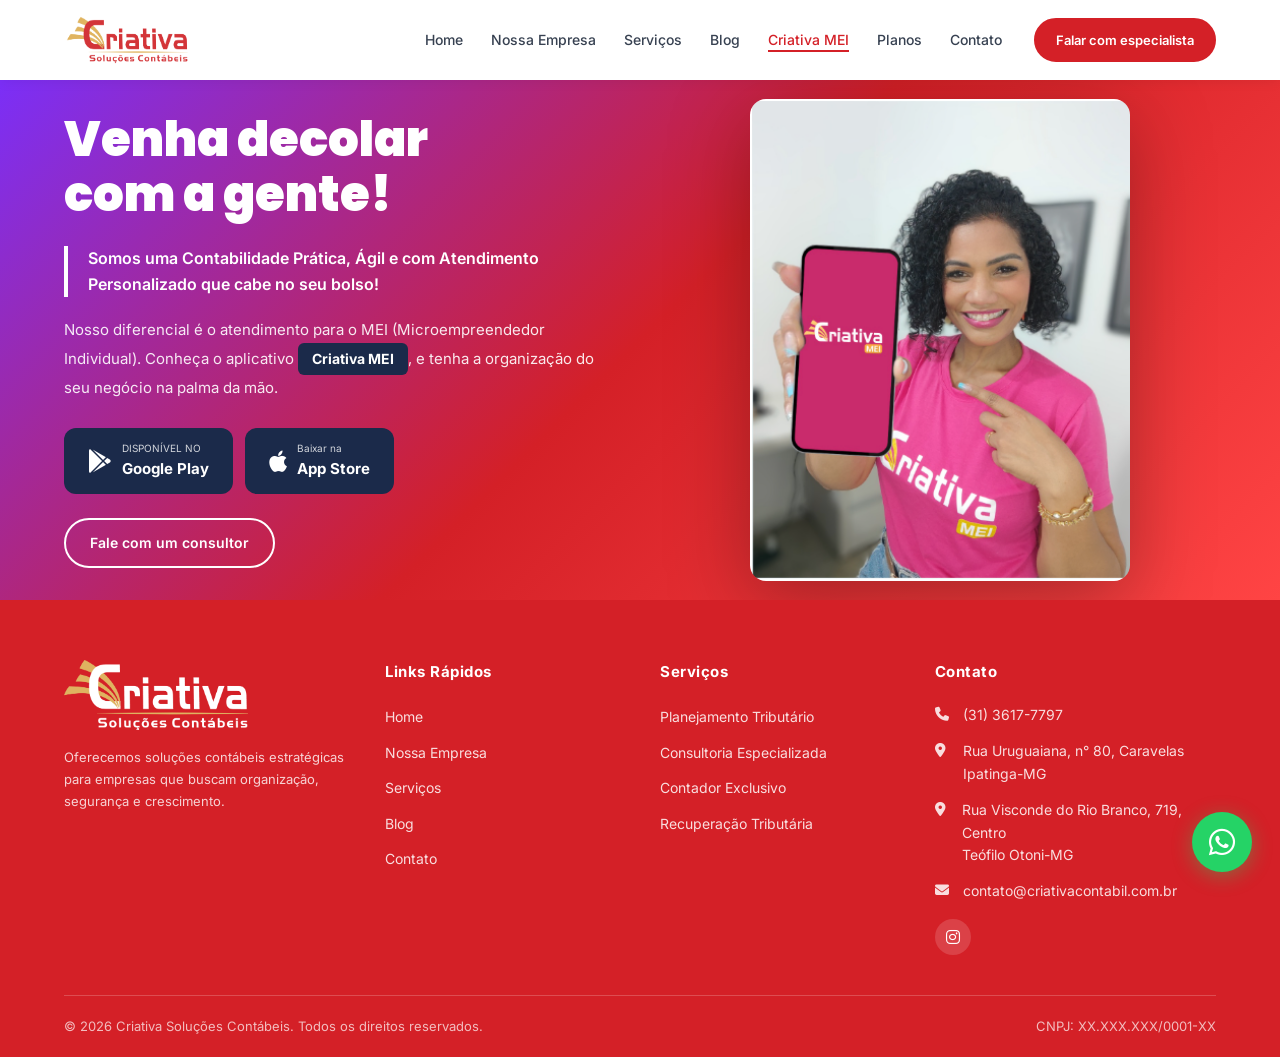
<file: app.html>
<!DOCTYPE html>
<html lang="pt-BR">
<head>
  <meta charset="UTF-8">
  <meta name="viewport" content="width=device-width, initial-scale=1.0">
  <title>Criativa MEI - Criativa Soluções Contábeis</title>
  <meta name="description" content="Conheça o aplicativo Criativa MEI e tenha a organização do seu negócio na palma da mão.">
  <link rel="stylesheet" href="css/styles.css">
  <link rel="stylesheet" href="https://cdnjs.cloudflare.com/ajax/libs/font-awesome/6.5.1/css/all.min.css">
</head>
<body>

  <!-- Header -->
  <header class="header">
    <div class="container">
      <a href="index.html" class="logo">
        <img src="img/LOGOMARCA RECORTADA (1).png" alt="Criativa Soluções Contábeis" class="site-logo">
      </a>
      <nav class="nav" id="nav">
        <ul class="nav-links">
          <li><a href="index.html">Home</a></li>
          <li><a href="empresa.html">Nossa Empresa</a></li>
          <li><a href="servicos.html">Serviços</a></li>
          <li><a href="blog.html">Blog</a></li>
          <li><a href="app.html" class="active">Criativa MEI</a></li>
          <li><a href="planos.html">Planos</a></li>
          <li><a href="contato.html">Contato</a></li>
        </ul>
        <a href="contato.html" class="btn btn-primary btn-nav">Falar com especialista</a>
      </nav>
      <div class="hamburger" id="hamburger">
        <span></span>
        <span></span>
        <span></span>
      </div>
    </div>
  </header>

  <!-- App Hero -->
  <section class="app-hero">
    <div class="container">
      <div class="app-hero-text">
        <h1>Venha decolar<br>com a gente!</h1>
        <div class="highlight-box">
          Somos uma Contabilidade Prática, Ágil e com Atendimento Personalizado que cabe no seu bolso!
        </div>
        <p>Nosso diferencial é o atendimento para o MEI (Microempreendedor Individual). Conheça o aplicativo <span class="app-badge">Criativa MEI</span>, e tenha a organização do seu negócio na palma da mão.</p>
        <div class="app-buttons">
          <a href="#" class="store-btn">
            <i class="fab fa-google-play"></i>
            <div class="store-text">
              <small>DISPONÍVEL NO</small>
              <strong>Google Play</strong>
            </div>
          </a>
          <a href="#" class="store-btn">
            <i class="fab fa-apple"></i>
            <div class="store-text">
              <small>Baixar na</small>
              <strong>App Store</strong>
            </div>
          </a>
        </div>
        <a href="contato.html" class="btn btn-outline-white" style="margin-top: 8px;">Fale com um consultor</a>
      </div>
      <div class="app-mockup">
        <img src="img/criativa-mei-app.png" alt="App Criativa MEI" class="app-mockup-img">
      </div>
    </div>
  </section>

  <!-- Footer -->
  <footer class="footer">
    <div class="container">
      <div class="footer-grid">
        <div class="footer-brand">
          <div class="logo">
            <img src="img/logo rodape.png" alt="Criativa Soluções Contábeis" class="site-logo">
          </div>
          <p>Oferecemos soluções contábeis estratégicas para empresas que buscam organização, segurança e crescimento.</p>
        </div>
        <div>
          <h4>Links Rápidos</h4>
          <ul>
            <li><a href="index.html">Home</a></li>
            <li><a href="empresa.html">Nossa Empresa</a></li>
            <li><a href="servicos.html">Serviços</a></li>
            <li><a href="blog.html">Blog</a></li>
            <li><a href="contato.html">Contato</a></li>
          </ul>
        </div>
        <div>
          <h4>Serviços</h4>
          <ul>
            <li><a href="servicos.html">Planejamento Tributário</a></li>
            <li><a href="servicos.html">Consultoria Especializada</a></li>
            <li><a href="servicos.html">Contador Exclusivo</a></li>
            <li><a href="servicos.html">Recuperação Tributária</a></li>
          </ul>
        </div>
        <div>
          <h4>Contato</h4>
          <div class="footer-contact-item">
            <i class="fas fa-phone"></i>
            <span>(31) 3617-7797</span>
          </div>
          <div class="footer-contact-item">
            <i class="fas fa-map-marker-alt"></i>
            <span>Rua Uruguaiana, n° 80, Caravelas<br>Ipatinga-MG</span>
          </div>
          <div class="footer-contact-item">
            <i class="fas fa-map-marker-alt"></i>
            <span>Rua Visconde do Rio Branco, 719, Centro<br>Teófilo Otoni-MG</span>
          </div>
          <div class="footer-contact-item">
            <i class="fas fa-envelope"></i>
            <span>contato@criativacontabil.com.br</span>
          </div>
          <div class="footer-social">
            <a href="https://www.instagram.com/criativasolucoescontabeis" target="_blank" aria-label="Instagram"><i class="fab fa-instagram"></i></a>
          </div>
        </div>
      </div>
      <div class="footer-bottom">
        <span>&copy; 2026 Criativa Soluções Contábeis. Todos os direitos reservados.</span>
        <span>CNPJ: XX.XXX.XXX/0001-XX</span>
      </div>
    </div>
  </footer>

  <a href="https://wa.me/553136177797" target="_blank" class="whatsapp-float" aria-label="WhatsApp">
    <i class="fab fa-whatsapp"></i>
  </a>

  <script src="js/script.js"></script>
</body>
</html>
</file>
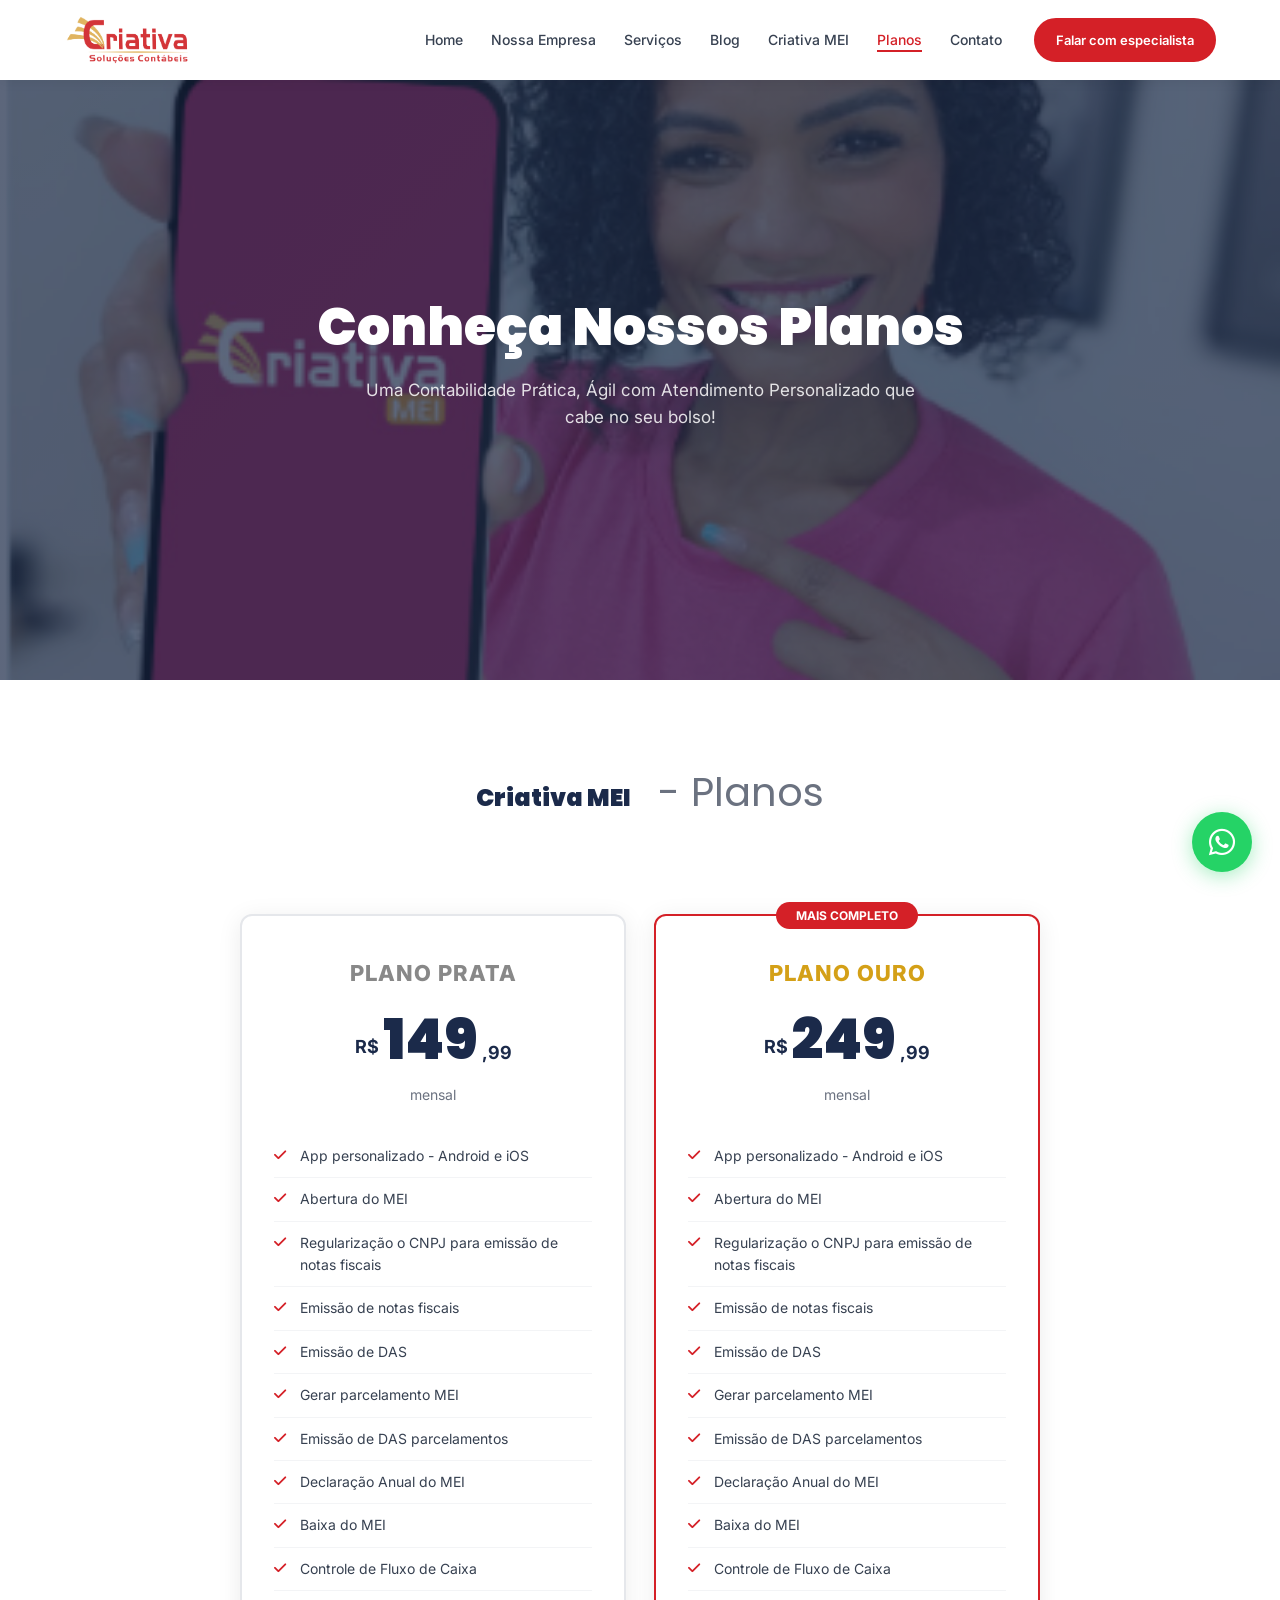
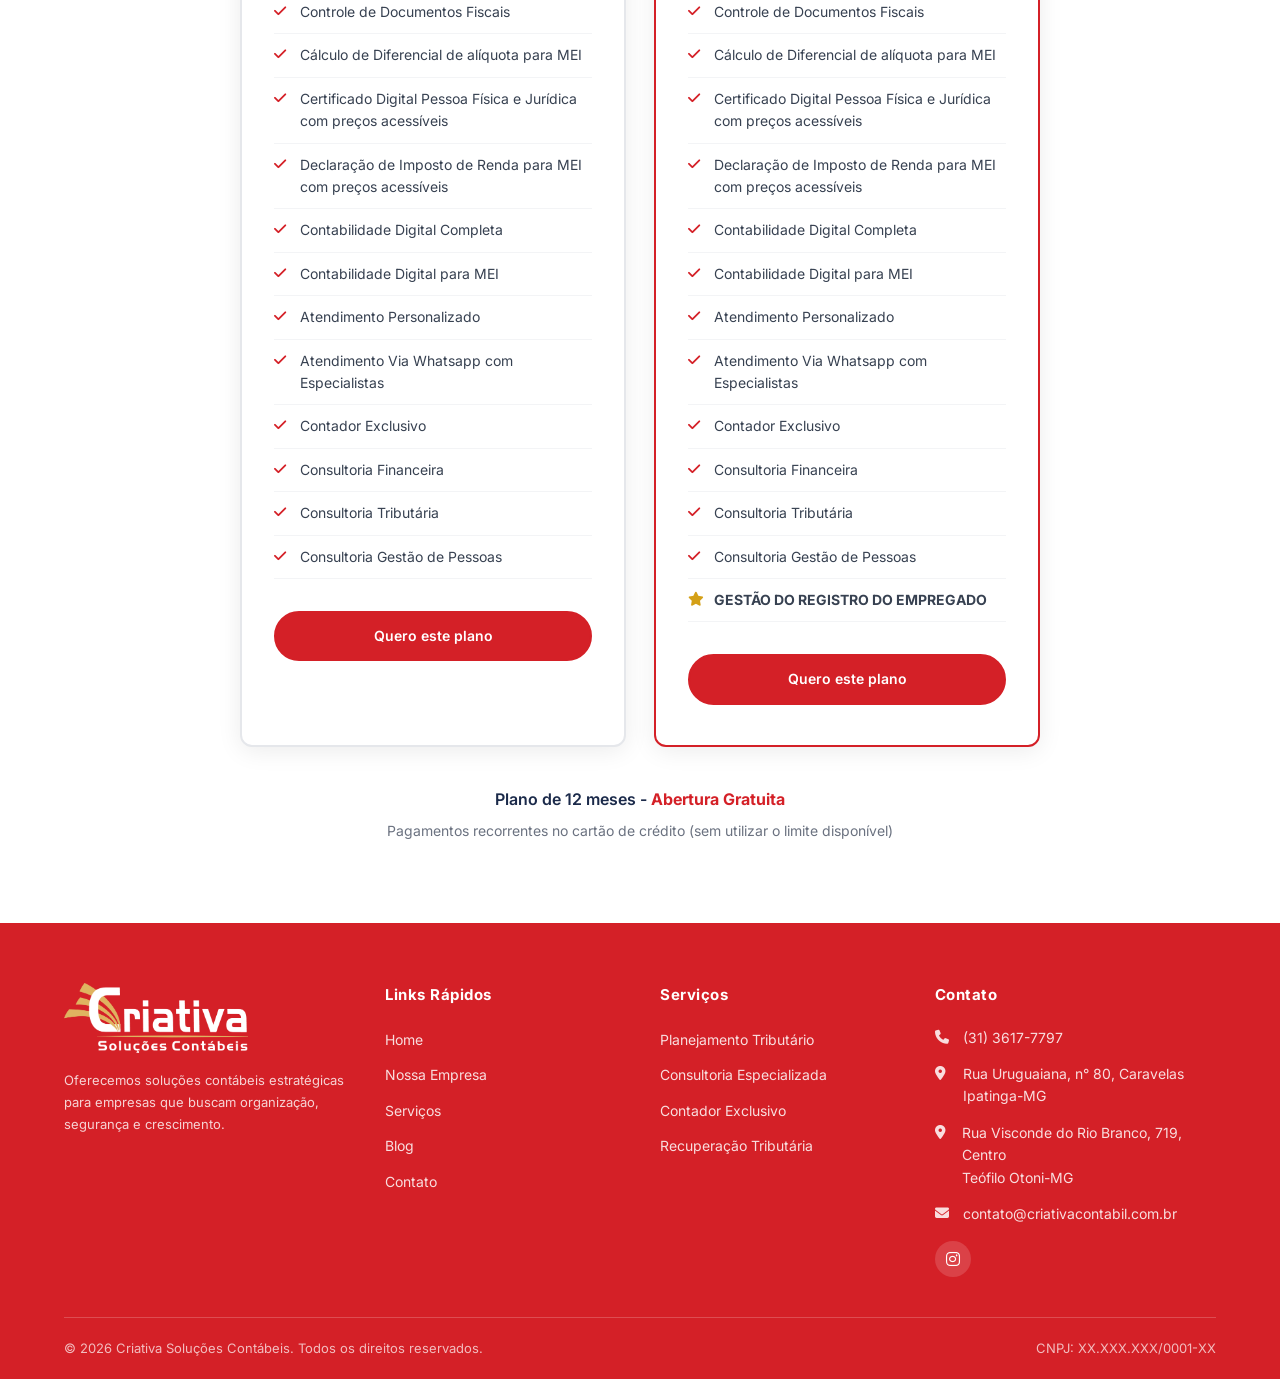
<file: planos.html>
<!DOCTYPE html>
<html lang="pt-BR">
<head>
  <meta charset="UTF-8">
  <meta name="viewport" content="width=device-width, initial-scale=1.0">
  <title>Planos - Criativa Soluções Contábeis</title>
  <meta name="description" content="Conheça nossos planos de contabilidade para MEI. Uma contabilidade prática, ágil e com atendimento personalizado que cabe no seu bolso!">
  <link rel="stylesheet" href="css/styles.css">
  <link rel="stylesheet" href="https://cdnjs.cloudflare.com/ajax/libs/font-awesome/6.5.1/css/all.min.css">
</head>
<body>

  <!-- Header -->
  <header class="header">
    <div class="container">
      <a href="index.html" class="logo">
        <img src="img/LOGOMARCA RECORTADA (1).png" alt="Criativa Soluções Contábeis" class="site-logo">
      </a>
      <nav class="nav" id="nav">
        <ul class="nav-links">
          <li><a href="index.html">Home</a></li>
          <li><a href="empresa.html">Nossa Empresa</a></li>
          <li><a href="servicos.html">Serviços</a></li>
          <li><a href="blog.html">Blog</a></li>
          <li><a href="app.html">Criativa MEI</a></li>
          <li><a href="planos.html" class="active">Planos</a></li>
          <li><a href="contato.html">Contato</a></li>
        </ul>
        <a href="contato.html" class="btn btn-primary btn-nav">Falar com especialista</a>
      </nav>
      <div class="hamburger" id="hamburger">
        <span></span>
        <span></span>
        <span></span>
      </div>
    </div>
  </header>

  <!-- Hero -->
  <section class="hero">
    <div class="hero-bg">
      <img src="img/criativa-mei-app.png" alt="Planos Criativa MEI">
    </div>
    <div class="hero-content">
      <h1>Conheça Nossos Planos</h1>
      <p>Uma Contabilidade Prática, Ágil com Atendimento Personalizado que cabe no seu bolso!</p>
    </div>
  </section>

  <!-- Planos -->
  <section class="section">
    <div class="container">
      <h2 class="section-title fade-in"><span class="app-badge" style="font-size: 24px; padding: 8px 20px;">Criativa MEI</span> <span style="color: var(--gray-500); font-weight: 400;"> - Planos</span></h2>
      <p class="section-subtitle fade-in">Plano de 12 meses - <strong>Abertura Gratuita</strong></p>

      <div class="plans-grid">
        <!-- Plano PRATA -->
        <div class="plan-card fade-in">
          <h3 style="color: #888;">PLANO PRATA</h3>
          <div class="plan-price">
            <span class="currency">R$</span>
            <span class="amount">149</span>
            <span class="cents">,99</span>
            <div style="font-size: 14px; color: var(--gray-500);">mensal</div>
          </div>
          <ul class="plan-features">
            <li><i class="fas fa-check"></i> App personalizado - Android e iOS</li>
            <li><i class="fas fa-check"></i> Abertura do MEI</li>
            <li><i class="fas fa-check"></i> Regularização o CNPJ para emissão de notas fiscais</li>
            <li><i class="fas fa-check"></i> Emissão de notas fiscais</li>
            <li><i class="fas fa-check"></i> Emissão de DAS</li>
            <li><i class="fas fa-check"></i> Gerar parcelamento MEI</li>
            <li><i class="fas fa-check"></i> Emissão de DAS parcelamentos</li>
            <li><i class="fas fa-check"></i> Declaração Anual do MEI</li>
            <li><i class="fas fa-check"></i> Baixa do MEI</li>
            <li><i class="fas fa-check"></i> Controle de Fluxo de Caixa</li>
            <li><i class="fas fa-check"></i> Controle de Documentos Fiscais</li>
            <li><i class="fas fa-check"></i> Cálculo de Diferencial de alíquota para MEI</li>
            <li><i class="fas fa-check"></i> Certificado Digital Pessoa Física e Jurídica com preços acessíveis</li>
            <li><i class="fas fa-check"></i> Declaração de Imposto de Renda para MEI com preços acessíveis</li>
            <li><i class="fas fa-check"></i> Contabilidade Digital Completa</li>
            <li><i class="fas fa-check"></i> Contabilidade Digital para MEI</li>
            <li><i class="fas fa-check"></i> Atendimento Personalizado</li>
            <li><i class="fas fa-check"></i> Atendimento Via Whatsapp com Especialistas</li>
            <li><i class="fas fa-check"></i> Contador Exclusivo</li>
            <li><i class="fas fa-check"></i> Consultoria Financeira</li>
            <li><i class="fas fa-check"></i> Consultoria Tributária</li>
            <li><i class="fas fa-check"></i> Consultoria Gestão de Pessoas</li>
          </ul>
          <a href="contato.html" class="btn btn-primary">Quero este plano</a>
        </div>

        <!-- Plano OURO -->
        <div class="plan-card featured fade-in">
          <div class="plan-badge">MAIS COMPLETO</div>
          <h3 style="color: #D4A017;">PLANO OURO</h3>
          <div class="plan-price">
            <span class="currency">R$</span>
            <span class="amount">249</span>
            <span class="cents">,99</span>
            <div style="font-size: 14px; color: var(--gray-500);">mensal</div>
          </div>
          <ul class="plan-features">
            <li><i class="fas fa-check"></i> App personalizado - Android e iOS</li>
            <li><i class="fas fa-check"></i> Abertura do MEI</li>
            <li><i class="fas fa-check"></i> Regularização o CNPJ para emissão de notas fiscais</li>
            <li><i class="fas fa-check"></i> Emissão de notas fiscais</li>
            <li><i class="fas fa-check"></i> Emissão de DAS</li>
            <li><i class="fas fa-check"></i> Gerar parcelamento MEI</li>
            <li><i class="fas fa-check"></i> Emissão de DAS parcelamentos</li>
            <li><i class="fas fa-check"></i> Declaração Anual do MEI</li>
            <li><i class="fas fa-check"></i> Baixa do MEI</li>
            <li><i class="fas fa-check"></i> Controle de Fluxo de Caixa</li>
            <li><i class="fas fa-check"></i> Controle de Documentos Fiscais</li>
            <li><i class="fas fa-check"></i> Cálculo de Diferencial de alíquota para MEI</li>
            <li><i class="fas fa-check"></i> Certificado Digital Pessoa Física e Jurídica com preços acessíveis</li>
            <li><i class="fas fa-check"></i> Declaração de Imposto de Renda para MEI com preços acessíveis</li>
            <li><i class="fas fa-check"></i> Contabilidade Digital Completa</li>
            <li><i class="fas fa-check"></i> Contabilidade Digital para MEI</li>
            <li><i class="fas fa-check"></i> Atendimento Personalizado</li>
            <li><i class="fas fa-check"></i> Atendimento Via Whatsapp com Especialistas</li>
            <li><i class="fas fa-check"></i> Contador Exclusivo</li>
            <li><i class="fas fa-check"></i> Consultoria Financeira</li>
            <li><i class="fas fa-check"></i> Consultoria Tributária</li>
            <li><i class="fas fa-check"></i> Consultoria Gestão de Pessoas</li>
            <li><i class="fas fa-star" style="color: #D4A017;"></i> <strong>GESTÃO DO REGISTRO DO EMPREGADO</strong></li>
          </ul>
          <a href="contato.html" class="btn btn-primary">Quero este plano</a>
        </div>
      </div>

      <div style="text-align: center; margin-top: 40px;" class="fade-in">
        <p style="font-size: 16px; color: var(--navy); font-weight: 600;">Plano de 12 meses - <span style="color: var(--red); font-weight: 700;">Abertura Gratuita</span></p>
        <p style="font-size: 14px; color: var(--gray-500); margin-top: 8px;">Pagamentos recorrentes no cartão de crédito (sem utilizar o limite disponível)</p>
      </div>
    </div>
  </section>

  <!-- Footer -->
  <footer class="footer">
    <div class="container">
      <div class="footer-grid">
        <div class="footer-brand">
          <div class="logo">
            <img src="img/logo rodape.png" alt="Criativa Soluções Contábeis" class="site-logo">
          </div>
          <p>Oferecemos soluções contábeis estratégicas para empresas que buscam organização, segurança e crescimento.</p>
        </div>
        <div>
          <h4>Links Rápidos</h4>
          <ul>
            <li><a href="index.html">Home</a></li>
            <li><a href="empresa.html">Nossa Empresa</a></li>
            <li><a href="servicos.html">Serviços</a></li>
            <li><a href="blog.html">Blog</a></li>
            <li><a href="contato.html">Contato</a></li>
          </ul>
        </div>
        <div>
          <h4>Serviços</h4>
          <ul>
            <li><a href="servicos.html">Planejamento Tributário</a></li>
            <li><a href="servicos.html">Consultoria Especializada</a></li>
            <li><a href="servicos.html">Contador Exclusivo</a></li>
            <li><a href="servicos.html">Recuperação Tributária</a></li>
          </ul>
        </div>
        <div>
          <h4>Contato</h4>
          <div class="footer-contact-item">
            <i class="fas fa-phone"></i>
            <span>(31) 3617-7797</span>
          </div>
          <div class="footer-contact-item">
            <i class="fas fa-map-marker-alt"></i>
            <span>Rua Uruguaiana, n° 80, Caravelas<br>Ipatinga-MG</span>
          </div>
          <div class="footer-contact-item">
            <i class="fas fa-map-marker-alt"></i>
            <span>Rua Visconde do Rio Branco, 719, Centro<br>Teófilo Otoni-MG</span>
          </div>
          <div class="footer-contact-item">
            <i class="fas fa-envelope"></i>
            <span>contato@criativacontabil.com.br</span>
          </div>
          <div class="footer-social">
            <a href="https://www.instagram.com/criativasolucoescontabeis" target="_blank" aria-label="Instagram"><i class="fab fa-instagram"></i></a>
          </div>
        </div>
      </div>
      <div class="footer-bottom">
        <span>&copy; 2026 Criativa Soluções Contábeis. Todos os direitos reservados.</span>
        <span>CNPJ: XX.XXX.XXX/0001-XX</span>
      </div>
    </div>
  </footer>

  <a href="https://wa.me/553136177797" target="_blank" class="whatsapp-float" aria-label="WhatsApp">
    <i class="fab fa-whatsapp"></i>
  </a>

  <script src="js/script.js"></script>
</body>
</html>
</file>
<file: css/styles.css>
@import url('https://fonts.googleapis.com/css2?family=Poppins:ital,wght@0,400;0,500;0,600;0,700;0,800;0,900;1,400;1,700&family=Inter:wght@300;400;500;600;700&display=swap');

:root {
  --red: #D42027;
  --red-dark: #B91C22;
  --navy: #1B2A4A;
  --navy-dark: #111D35;
  --white: #ffffff;
  --gray-50: #f9fafb;
  --gray-100: #f3f4f6;
  --gray-200: #e5e7eb;
  --gray-300: #d1d5db;
  --gray-500: #6b7280;
  --gray-600: #4b5563;
  --gray-700: #374151;
  --gray-800: #1f2937;
  --gray-900: #111827;
  --shadow: 0 4px 24px rgba(0,0,0,0.08);
  --shadow-lg: 0 8px 40px rgba(0,0,0,0.12);
  --radius: 12px;
  --transition: all 0.3s ease;
}

* {
  margin: 0;
  padding: 0;
  box-sizing: border-box;
}

html {
  scroll-behavior: smooth;
}

body {
  font-family: 'Inter', sans-serif;
  color: var(--gray-800);
  line-height: 1.6;
  overflow-x: hidden;
}

a {
  text-decoration: none;
  color: inherit;
}

ul {
  list-style: none;
}

img {
  max-width: 100%;
}

.container {
  max-width: 1200px;
  margin: 0 auto;
  padding: 0 24px;
}

/* ======== HEADER / NAV ======== */
.header {
  position: fixed;
  top: 0;
  left: 0;
  width: 100%;
  z-index: 1000;
  background: var(--white);
  box-shadow: 0 2px 12px rgba(0,0,0,0.06);
  transition: var(--transition);
}

.header .container {
  display: flex;
  align-items: center;
  justify-content: space-between;
  height: 80px;
}

.logo {
  display: flex;
  align-items: center;
  gap: 8px;
}

.logo-text {
  font-family: 'Poppins', sans-serif;
  font-size: 28px;
  font-weight: 900;
  color: var(--red);
  
}

.logo-text span {
  color: var(--navy);
}

.logo-sub {
  font-size: 10px;
  color: var(--gray-500);
  letter-spacing: 1px;
  text-transform: uppercase;
  display: block;
  margin-top: -4px;
}

.nav {
  display: flex;
  align-items: center;
  gap: 32px;
}

.nav-links {
  display: flex;
  gap: 28px;
}

.nav-links a {
  font-size: 14px;
  font-weight: 500;
  color: var(--gray-700);
  transition: var(--transition);
  position: relative;
}

.nav-links a::after {
  content: '';
  position: absolute;
  bottom: -4px;
  left: 0;
  width: 0;
  height: 2px;
  background: var(--red);
  transition: var(--transition);
}

.nav-links a:hover,
.nav-links a.active {
  color: var(--red);
}

.nav-links a:hover::after,
.nav-links a.active::after {
  width: 100%;
}

.btn {
  display: inline-flex;
  align-items: center;
  gap: 8px;
  padding: 12px 24px;
  border-radius: 50px;
  font-size: 14px;
  font-weight: 600;
  cursor: pointer;
  transition: var(--transition);
  border: 2px solid transparent;
  text-align: center;
  justify-content: center;
}

.btn-primary {
  background: var(--red);
  color: var(--white);
  border-color: var(--red);
}

.btn-primary:hover {
  background: var(--red-dark);
  border-color: var(--red-dark);
  transform: translateY(-2px);
  box-shadow: 0 4px 16px rgba(212,32,39,0.3);
}

.btn-outline {
  background: transparent;
  color: var(--red);
  border-color: var(--red);
}

.btn-outline:hover {
  background: var(--red);
  color: var(--white);
  transform: translateY(-2px);
}

.btn-outline-white {
  background: transparent;
  color: var(--white);
  border-color: var(--white);
}

.btn-outline-white:hover {
  background: var(--white);
  color: var(--red);
  transform: translateY(-2px);
}

.btn-dark {
  background: var(--navy);
  color: var(--white);
  border-color: var(--navy);
}

.btn-dark:hover {
  background: var(--navy-dark);
  transform: translateY(-2px);
}

.btn-nav {
  padding: 10px 20px;
  font-size: 13px;
}

.hamburger {
  display: none;
  flex-direction: column;
  gap: 5px;
  cursor: pointer;
  z-index: 1001;
}

.hamburger span {
  width: 28px;
  height: 3px;
  background: var(--navy);
  border-radius: 2px;
  transition: var(--transition);
}

.hamburger.active span:nth-child(1) {
  transform: rotate(45deg) translate(5px, 6px);
}

.hamburger.active span:nth-child(2) {
  opacity: 0;
}

.hamburger.active span:nth-child(3) {
  transform: rotate(-45deg) translate(5px, -6px);
}

/* ======== HERO ======== */
.hero {
  position: relative;
  min-height: 600px;
  display: flex;
  align-items: center;
  justify-content: center;
  text-align: center;
  margin-top: 80px;
  overflow: hidden;
}

.hero-bg {
  position: absolute;
  inset: 0;
  background: linear-gradient(135deg, var(--navy-dark) 0%, var(--navy) 100%);
  z-index: 0;
}

.hero-bg::after {
  content: '';
  position: absolute;
  inset: 0;
  background: rgba(27, 42, 74, 0.5);
}

.hero-bg img {
  width: 100%;
  height: 100%;
  object-fit: cover;
  object-position: center;
  opacity: 0.6;
}

.hero-content {
  position: relative;
  z-index: 1;
  padding: 80px 24px;
  max-width: 800px;
}

.hero-content h1 {
  font-family: 'Poppins', sans-serif;
  font-size: 52px;
  font-weight: 900;
  color: var(--white);
  line-height: 1.15;
  margin-bottom: 20px;
  
}

.hero-content h1 .highlight {
  color: var(--red);
}

.hero-content p {
  font-size: 17px;
  color: rgba(255,255,255,0.85);
  margin-bottom: 32px;
  max-width: 550px;
  margin-left: auto;
  margin-right: auto;
}

.hero-buttons {
  display: flex;
  gap: 16px;
  justify-content: center;
  flex-wrap: wrap;
}

/* ======== STATS ======== */
.stats-bar {
  position: relative;
  z-index: 2;
  margin-top: -60px;
  margin-bottom: 40px;
}

.stats-grid {
  display: grid;
  grid-template-columns: repeat(3, 1fr);
  gap: 24px;
}

.stat-card {
  background: var(--white);
  border-radius: var(--radius);
  padding: 32px 24px;
  text-align: center;
  box-shadow: var(--shadow-lg);
  transition: var(--transition);
}

.stat-card:hover {
  transform: translateY(-4px);
  box-shadow: 0 12px 48px rgba(0,0,0,0.15);
}

.stat-icon {
  width: 56px;
  height: 56px;
  border-radius: 50%;
  background: var(--red);
  color: var(--white);
  display: flex;
  align-items: center;
  justify-content: center;
  margin: 0 auto 16px;
  font-size: 22px;
}

.stat-card h3 {
  font-size: 18px;
  font-weight: 700;
  color: var(--navy);
  margin-bottom: 4px;
}

.stat-card p {
  font-size: 14px;
  color: var(--gray-500);
}

/* ======== SECTIONS ======== */
.section {
  padding: 80px 0;
}

.section-light {
  background: var(--gray-50);
}

.section-title {
  font-family: 'Poppins', sans-serif;
  font-size: 40px;
  font-weight: 900;
  color: var(--navy);
  text-align: center;
  margin-bottom: 16px;
  
}

.section-title .highlight {
  color: var(--red);
}

.section-subtitle {
  text-align: center;
  color: var(--gray-500);
  font-size: 16px;
  max-width: 650px;
  margin: 0 auto 48px;
}

/* ======== SERVICE CARDS ======== */
.services-grid {
  display: grid;
  grid-template-columns: repeat(2, 1fr);
  gap: 24px;
}

.service-card {
  background: var(--white);
  border-radius: var(--radius);
  padding: 36px 32px;
  box-shadow: var(--shadow);
  transition: var(--transition);
  border: 1px solid var(--gray-200);
}

.service-card:hover {
  transform: translateY(-4px);
  box-shadow: var(--shadow-lg);
  border-color: var(--red);
}

.service-icon {
  width: 52px;
  height: 52px;
  border-radius: 12px;
  background: rgba(212,32,39,0.08);
  color: var(--red);
  display: flex;
  align-items: center;
  justify-content: center;
  font-size: 24px;
  margin-bottom: 20px;
}

.service-card h3 {
  font-size: 20px;
  font-weight: 700;
  color: var(--navy);
  margin-bottom: 12px;
}

.service-card p {
  font-size: 14px;
  color: var(--gray-600);
  line-height: 1.7;
  margin-bottom: 20px;
}

.service-card .link {
  color: var(--red);
  font-weight: 600;
  font-size: 14px;
  display: inline-flex;
  align-items: center;
  gap: 6px;
  transition: var(--transition);
}

.service-card .link:hover {
  gap: 12px;
}

/* ======== PROCESS STEPS ======== */
.process-grid {
  display: grid;
  grid-template-columns: repeat(2, 1fr);
  gap: 32px;
}

.process-box {
  background: var(--white);
  border-radius: var(--radius);
  padding: 48px 40px;
  box-shadow: var(--shadow);
}

.process-box h2 {
  font-family: 'Poppins', sans-serif;
  font-size: 28px;
  font-weight: 900;
  color: var(--navy);
  margin-bottom: 32px;
  
}

.step {
  display: flex;
  gap: 16px;
  margin-bottom: 28px;
}

.step-number {
  width: 36px;
  height: 36px;
  min-width: 36px;
  border-radius: 50%;
  background: var(--red);
  color: var(--white);
  display: flex;
  align-items: center;
  justify-content: center;
  font-weight: 700;
  font-size: 14px;
  margin-top: 2px;
}

.step-content h4 {
  font-size: 16px;
  font-weight: 700;
  color: var(--navy);
  margin-bottom: 6px;
}

.step-content p {
  font-size: 14px;
  color: var(--gray-600);
  line-height: 1.6;
}

.process-box .btn {
  width: 100%;
  margin-top: 12px;
}

/* ======== ABOUT (Nossa Empresa) ======== */
.about-content {
  max-width: 800px;
  margin: 0 auto;
}

.about-highlight {
  border-left: 4px solid var(--red);
  padding-left: 24px;
  font-size: 18px;
  font-weight: 500;
  color: var(--navy);
  line-height: 1.7;
  margin-bottom: 32px;
}

.about-highlight strong {
  font-weight: 700;
}

.about-text {
  font-size: 15px;
  color: var(--gray-600);
  line-height: 1.8;
  margin-bottom: 16px;
}

.values-grid {
  display: grid;
  grid-template-columns: repeat(3, 1fr);
  gap: 24px;
}

.value-card {
  background: var(--white);
  border-radius: var(--radius);
  padding: 36px 28px;
  box-shadow: var(--shadow);
  transition: var(--transition);
  border: 1px solid var(--gray-200);
}

.value-card:hover {
  transform: translateY(-4px);
  box-shadow: var(--shadow-lg);
}

.value-icon {
  width: 48px;
  height: 48px;
  border-radius: 50%;
  background: rgba(212,32,39,0.08);
  color: var(--red);
  display: flex;
  align-items: center;
  justify-content: center;
  font-size: 20px;
  margin-bottom: 16px;
}

.value-card h3 {
  font-size: 20px;
  font-weight: 700;
  color: var(--navy);
  margin-bottom: 12px;
}

.value-card p, .value-card ul {
  font-size: 14px;
  color: var(--gray-600);
  line-height: 1.7;
}

.value-card ul {
  padding-left: 0;
}

.value-card ul li {
  position: relative;
  padding-left: 18px;
  margin-bottom: 6px;
}

.value-card ul li::before {
  content: '';
  position: absolute;
  left: 0;
  top: 9px;
  width: 8px;
  height: 8px;
  border-radius: 50%;
  background: var(--red);
}

/* ======== SERVICES PAGE ======== */
.service-detail {
  background: var(--white);
  border-radius: var(--radius);
  padding: 40px;
  margin-bottom: 24px;
  box-shadow: var(--shadow);
  display: flex;
  gap: 28px;
  align-items: flex-start;
  border: 1px solid var(--gray-200);
  transition: var(--transition);
}

.service-detail:hover {
  box-shadow: var(--shadow-lg);
  border-color: var(--red);
}

.service-detail .service-icon {
  min-width: 56px;
  width: 56px;
  height: 56px;
  margin-bottom: 0;
}

.service-detail h3 {
  font-size: 22px;
  font-weight: 700;
  color: var(--navy);
  margin-bottom: 12px;
}

.service-detail p {
  font-size: 15px;
  color: var(--gray-600);
  line-height: 1.7;
  margin-bottom: 20px;
}

/* ======== PLANS ======== */
.plans-section-title {
  font-family: 'Poppins', sans-serif;
  font-size: 32px;
  font-weight: 900;
  color: var(--navy);
  text-align: center;
  margin-bottom: 40px;
  
}

.plans-grid {
  display: grid;
  grid-template-columns: repeat(2, 1fr);
  gap: 28px;
  max-width: 800px;
  margin: 0 auto;
}

.plans-grid-3 {
  grid-template-columns: repeat(3, 1fr);
  max-width: 1000px;
}

.plan-card {
  background: var(--white);
  border-radius: var(--radius);
  padding: 40px 32px;
  box-shadow: var(--shadow);
  border: 2px solid var(--gray-200);
  transition: var(--transition);
  position: relative;
  text-align: center;
}

.plan-card:hover {
  transform: translateY(-4px);
  box-shadow: var(--shadow-lg);
}

.plan-card.featured {
  border-color: var(--red);
}

.plan-badge {
  position: absolute;
  top: -14px;
  left: 50%;
  transform: translateX(-50%);
  background: var(--red);
  color: var(--white);
  padding: 4px 20px;
  border-radius: 50px;
  font-size: 12px;
  font-weight: 700;
  white-space: nowrap;
}

.plan-card h3 {
  font-size: 22px;
  font-weight: 800;
  color: var(--navy);
  margin-bottom: 4px;
  letter-spacing: 1px;
}

.plan-card .plan-from {
  font-size: 13px;
  color: var(--gray-500);
  margin-bottom: 8px;
}

.plan-price {
  margin-bottom: 28px;
}

.plan-price .currency {
  font-size: 18px;
  font-weight: 700;
  color: var(--navy);
  vertical-align: super;
}

.plan-price .amount {
  font-family: 'Poppins', sans-serif;
  font-size: 56px;
  font-weight: 900;
  color: var(--navy);
  
}

.plan-price .cents {
  font-size: 18px;
  font-weight: 700;
  color: var(--navy);
}

.plan-features {
  text-align: left;
  margin-bottom: 32px;
}

.plan-features li {
  display: flex;
  gap: 10px;
  padding: 10px 0;
  border-bottom: 1px solid var(--gray-100);
  font-size: 14px;
  color: var(--gray-700);
  align-items: flex-start;
}

.plan-features li i {
  color: var(--red);
  margin-top: 3px;
  min-width: 16px;
}

.plan-features li small {
  display: block;
  color: var(--gray-500);
  font-size: 12px;
}

.plan-card .btn {
  width: 100%;
}

/* MEI section */
.mei-section {
  background: var(--navy);
  padding: 60px 0;
  text-align: center;
}

.mei-section h2 {
  font-family: 'Poppins', sans-serif;
  font-size: 36px;
  font-weight: 900;
  color: var(--white);
  margin-bottom: 16px;
  
}

.mei-section p {
  color: rgba(255,255,255,0.8);
  font-size: 16px;
  margin-bottom: 28px;
}

/* ======== APP PAGE ======== */
.app-hero {
  position: relative;
  min-height: 520px;
  display: flex;
  align-items: center;
  margin-top: 80px;
  overflow: hidden;
  background: linear-gradient(135deg, #7B2FF7 0%, #D42027 50%, #FF4444 100%);
}

.app-hero .container {
  display: grid;
  grid-template-columns: 1fr 1fr;
  align-items: center;
  gap: 48px;
  position: relative;
  z-index: 1;
}

.app-hero-text h1 {
  font-family: 'Poppins', sans-serif;
  font-size: 48px;
  font-weight: 900;
  color: var(--white);
  line-height: 1.15;
  margin-bottom: 24px;
}

.app-hero-text .highlight-box {
  border-left: 4px solid var(--white);
  padding-left: 20px;
  font-size: 16px;
  font-weight: 600;
  color: var(--white);
  margin-bottom: 20px;
}

.app-hero-text p {
  font-size: 15px;
  color: rgba(255,255,255,0.9);
  line-height: 1.7;
  margin-bottom: 28px;
}

.app-hero-text .app-badge {
  display: inline-block;
  background: var(--navy);
  color: var(--white);
  padding: 4px 14px;
  border-radius: 6px;
  font-size: 14px;
  font-weight: 700;
}

.app-buttons {
  display: flex;
  gap: 12px;
  margin-bottom: 16px;
  flex-wrap: wrap;
}

.store-btn {
  display: inline-flex;
  align-items: center;
  gap: 10px;
  background: var(--navy);
  color: var(--white);
  padding: 12px 24px;
  border-radius: 12px;
  transition: var(--transition);
}

.store-btn:hover {
  transform: translateY(-2px);
  box-shadow: 0 4px 16px rgba(0,0,0,0.3);
}

.store-btn i {
  font-size: 24px;
}

.store-btn .store-text {
  text-align: left;
}

.store-btn .store-text small {
  display: block;
  font-size: 10px;
  opacity: 0.8;
}

.store-btn .store-text strong {
  font-size: 15px;
}

.app-mockup {
  display: flex;
  justify-content: center;
}

.app-mockup-img {
  max-width: 380px;
  width: 100%;
  filter: drop-shadow(0 20px 40px rgba(0,0,0,0.3));
  border-radius: 16px;
  object-fit: contain;
}

/* ======== CONTACT ======== */
.contact-grid {
  display: grid;
  grid-template-columns: 1fr 1.2fr;
  gap: 32px;
}

.contact-info-box {
  background: var(--white);
  border-radius: var(--radius);
  padding: 40px;
  box-shadow: var(--shadow);
  border: 1px solid var(--gray-200);
}

.contact-info-box h3 {
  font-size: 22px;
  font-weight: 700;
  color: var(--navy);
  margin-bottom: 28px;
}

.contact-item {
  display: flex;
  gap: 16px;
  margin-bottom: 24px;
  align-items: flex-start;
}

.contact-item-icon {
  width: 44px;
  height: 44px;
  min-width: 44px;
  border-radius: 50%;
  background: rgba(212,32,39,0.08);
  color: var(--red);
  display: flex;
  align-items: center;
  justify-content: center;
  font-size: 18px;
}

.contact-item h4 {
  font-size: 15px;
  font-weight: 700;
  color: var(--navy);
  margin-bottom: 2px;
}

.contact-item p {
  font-size: 14px;
  color: var(--gray-600);
}

.social-title {
  font-size: 15px;
  font-weight: 700;
  color: var(--navy);
  margin-top: 20px;
  margin-bottom: 12px;
}

.social-links {
  display: flex;
  gap: 12px;
}

.social-link {
  width: 40px;
  height: 40px;
  border-radius: 50%;
  background: var(--red);
  color: var(--white);
  display: flex;
  align-items: center;
  justify-content: center;
  font-size: 18px;
  transition: var(--transition);
}

.social-link:hover {
  background: var(--red-dark);
  transform: translateY(-2px);
}

.contact-form-box {
  background: var(--white);
  border-radius: var(--radius);
  padding: 40px;
  box-shadow: var(--shadow);
  border: 1px solid var(--gray-200);
}

.contact-form-box h3 {
  font-size: 22px;
  font-weight: 700;
  color: var(--navy);
  margin-bottom: 28px;
}

.form-group {
  margin-bottom: 20px;
}

.form-group label {
  display: block;
  font-size: 14px;
  font-weight: 600;
  color: var(--navy);
  margin-bottom: 6px;
}

.form-row {
  display: grid;
  grid-template-columns: 1fr 1fr;
  gap: 16px;
}

.form-group input,
.form-group select,
.form-group textarea {
  width: 100%;
  padding: 12px 16px;
  border: 1.5px solid var(--gray-300);
  border-radius: 8px;
  font-family: 'Inter', sans-serif;
  font-size: 14px;
  color: var(--gray-800);
  transition: var(--transition);
  background: var(--white);
}

.form-group input:focus,
.form-group select:focus,
.form-group textarea:focus {
  outline: none;
  border-color: var(--red);
  box-shadow: 0 0 0 3px rgba(212,32,39,0.1);
}

.form-group textarea {
  resize: vertical;
  min-height: 120px;
}

.form-group input::placeholder,
.form-group textarea::placeholder {
  color: var(--gray-500);
}

.btn-submit {
  width: 100%;
  padding: 14px 24px;
  font-size: 16px;
}

/* ======== FOOTER ======== */
.footer {
  background: var(--red);
  color: var(--white);
  padding: 60px 0 0;
}

.footer-grid {
  display: grid;
  grid-template-columns: 1.2fr 1fr 1fr 1.2fr;
  gap: 40px;
  padding-bottom: 40px;
}

.footer-brand .logo-text {
  color: var(--white);
  font-size: 32px;
}

.footer-brand .logo-text span {
  color: var(--white);
}

.footer-brand .logo-sub {
  color: rgba(255,255,255,0.8);
}

.footer-brand p {
  font-size: 13px;
  color: rgba(255,255,255,0.8);
  line-height: 1.7;
  margin-top: 16px;
}

.footer h4 {
  font-size: 15px;
  font-weight: 700;
  margin-bottom: 20px;
  letter-spacing: 0.5px;
}

.footer ul li {
  margin-bottom: 10px;
}

.footer ul li a {
  font-size: 14px;
  color: rgba(255,255,255,0.85);
  transition: var(--transition);
}

.footer ul li a:hover {
  color: var(--white);
  padding-left: 4px;
}

.footer-contact-item {
  display: flex;
  gap: 10px;
  align-items: flex-start;
  margin-bottom: 14px;
  font-size: 14px;
  color: rgba(255,255,255,0.85);
}

.footer-contact-item i {
  margin-top: 3px;
  width: 18px;
}

.footer-social {
  display: flex;
  gap: 10px;
  margin-top: 16px;
}

.footer-social a {
  width: 36px;
  height: 36px;
  border-radius: 50%;
  background: rgba(255,255,255,0.15);
  color: var(--white);
  display: flex;
  align-items: center;
  justify-content: center;
  font-size: 16px;
  transition: var(--transition);
}

.footer-social a:hover {
  background: var(--white);
  color: var(--red);
}

.footer-bottom {
  border-top: 1px solid rgba(255,255,255,0.2);
  padding: 20px 0;
  display: flex;
  justify-content: space-between;
  align-items: center;
  font-size: 13px;
  color: rgba(255,255,255,0.7);
}

/* ======== WHATSAPP FLOAT ======== */
.whatsapp-float {
  position: fixed;
  bottom: 28px;
  right: 28px;
  width: 60px;
  height: 60px;
  background: #25D366;
  color: var(--white);
  border-radius: 50%;
  display: flex;
  align-items: center;
  justify-content: center;
  font-size: 30px;
  box-shadow: 0 4px 20px rgba(37,211,102,0.4);
  z-index: 999;
  transition: var(--transition);
}

.whatsapp-float:hover {
  transform: scale(1.1);
  box-shadow: 0 6px 28px rgba(37,211,102,0.5);
}

/* ======== ANIMATIONS ======== */
.fade-in {
  opacity: 0;
  transform: translateY(30px);
  transition: opacity 0.6s ease, transform 0.6s ease;
}

.fade-in.visible {
  opacity: 1;
  transform: translateY(0);
}

/* ======== RESPONSIVE ======== */
@media (max-width: 1024px) {
  .plans-grid-3 {
    grid-template-columns: repeat(2, 1fr);
  }

  .footer-grid {
    grid-template-columns: repeat(2, 1fr);
  }
}

@media (max-width: 768px) {
  .hamburger {
    display: flex;
  }

  .nav {
    position: fixed;
    top: 0;
    right: -100%;
    width: 280px;
    height: 100vh;
    background: var(--white);
    flex-direction: column;
    justify-content: center;
    gap: 0;
    box-shadow: -4px 0 24px rgba(0,0,0,0.1);
    transition: var(--transition);
    padding: 20px;
  }

  .nav.open {
    right: 0;
  }

  .nav-links {
    flex-direction: column;
    gap: 20px;
    text-align: center;
  }

  .nav-links a {
    font-size: 16px;
  }

  .btn-nav {
    margin-top: 20px;
  }

  .hero-content h1 {
    font-size: 34px;
  }

  .hero-content p {
    font-size: 15px;
  }

  .stats-grid {
    grid-template-columns: 1fr;
    gap: 16px;
  }

  .stats-bar {
    margin-top: -40px;
  }

  .section-title {
    font-size: 30px;
  }

  .services-grid {
    grid-template-columns: 1fr;
  }

  .process-grid {
    grid-template-columns: 1fr;
  }

  .process-box {
    padding: 32px 24px;
  }

  .values-grid {
    grid-template-columns: 1fr;
  }

  .plans-grid,
  .plans-grid-3 {
    grid-template-columns: 1fr;
    max-width: 400px;
    margin: 0 auto;
  }

  .app-hero .container {
    grid-template-columns: 1fr;
    text-align: center;
    padding-top: 60px;
    padding-bottom: 40px;
  }

  .app-hero-text h1 {
    font-size: 34px;
  }

  .app-buttons {
    justify-content: center;
  }

  .app-hero-text .highlight-box {
    text-align: left;
  }

  .app-mockup-img {
    max-width: 260px;
  }

  .contact-grid {
    grid-template-columns: 1fr;
  }

  .form-row {
    grid-template-columns: 1fr;
  }

  .footer-grid {
    grid-template-columns: 1fr;
    gap: 28px;
  }

  .footer-bottom {
    flex-direction: column;
    gap: 8px;
    text-align: center;
  }

  .service-detail {
    flex-direction: column;
  }

  .hero {
    min-height: 440px;
  }

  .app-hero {
    min-height: auto;
  }
}

@media (max-width: 480px) {
  .hero-content h1 {
    font-size: 28px;
  }

  .section-title {
    font-size: 26px;
  }

  .hero-buttons {
    flex-direction: column;
    align-items: center;
  }

  .plans-section-title {
    font-size: 24px;
  }
}

/* ======== LOGO ======== */
.site-logo {
  height: 50px;
  width: auto;
  object-fit: contain;
}

.footer-brand .site-logo {
  height: 70px;
}
</file>
